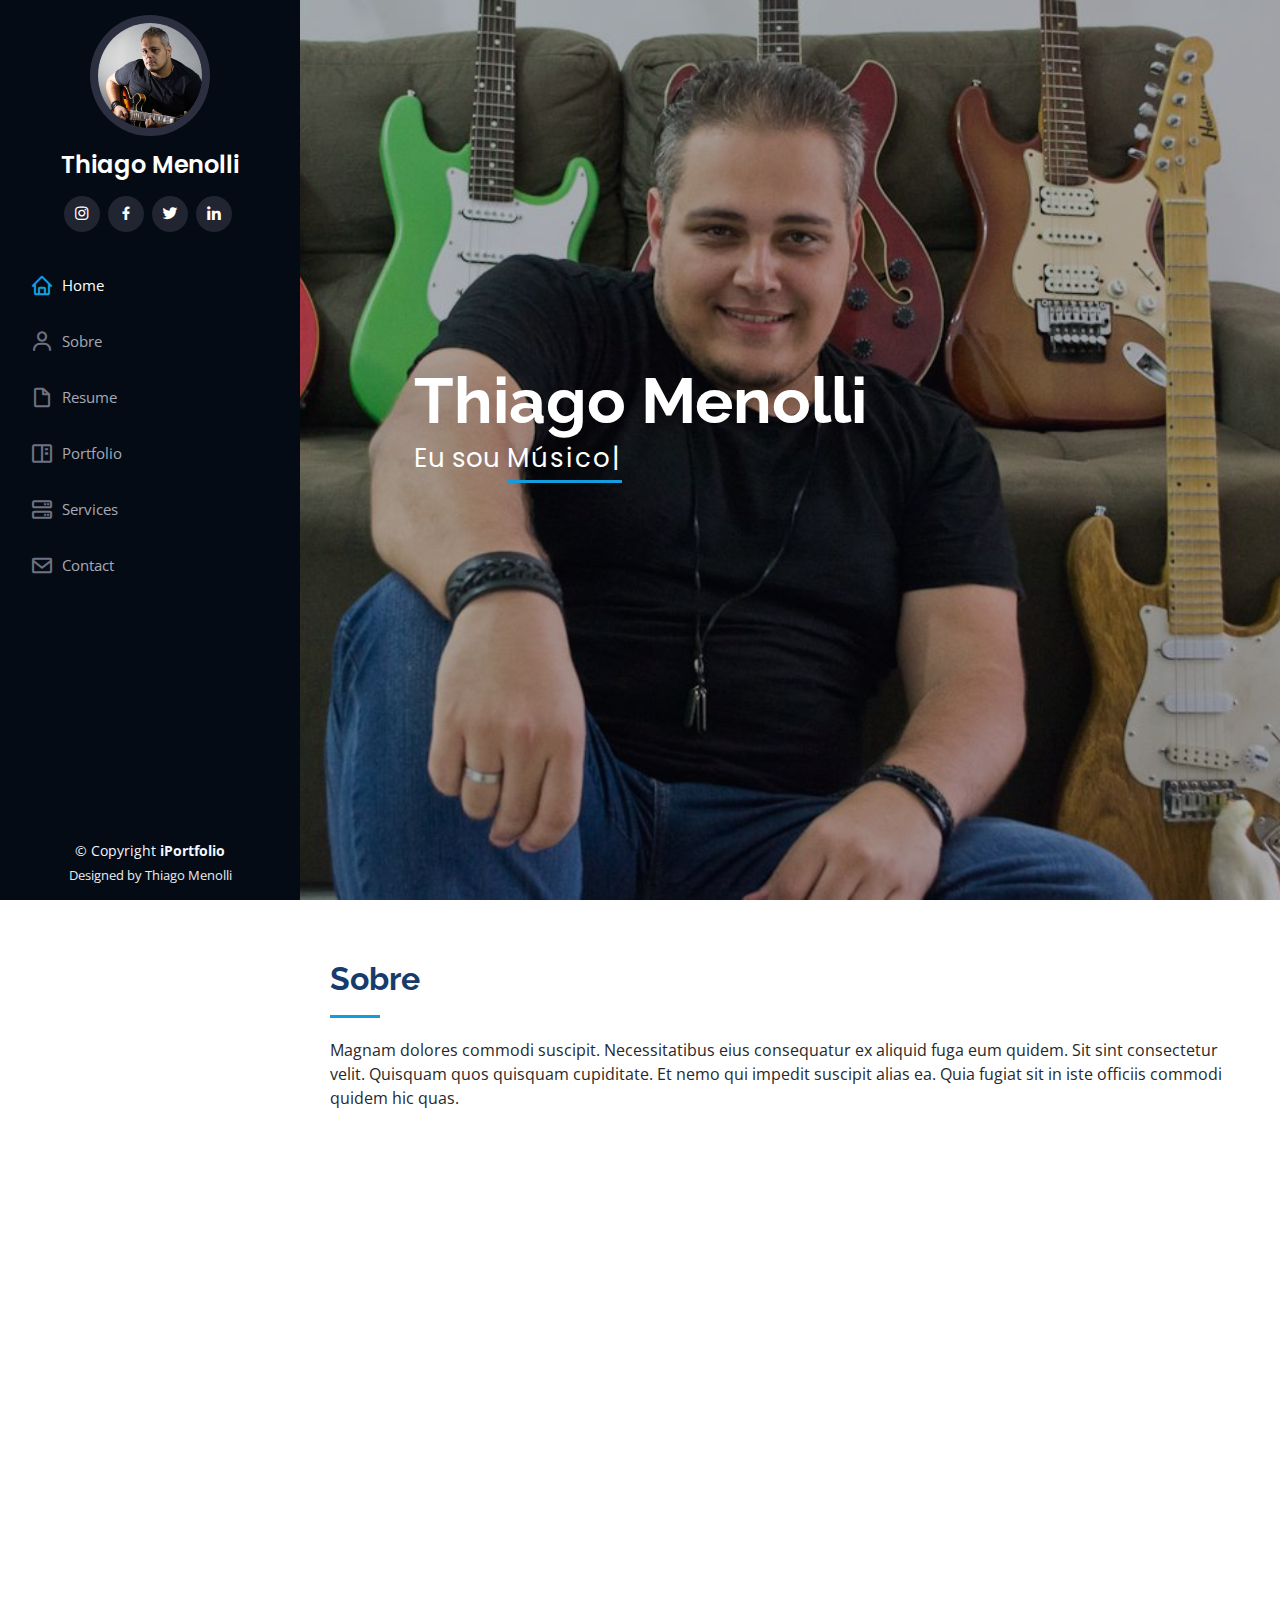
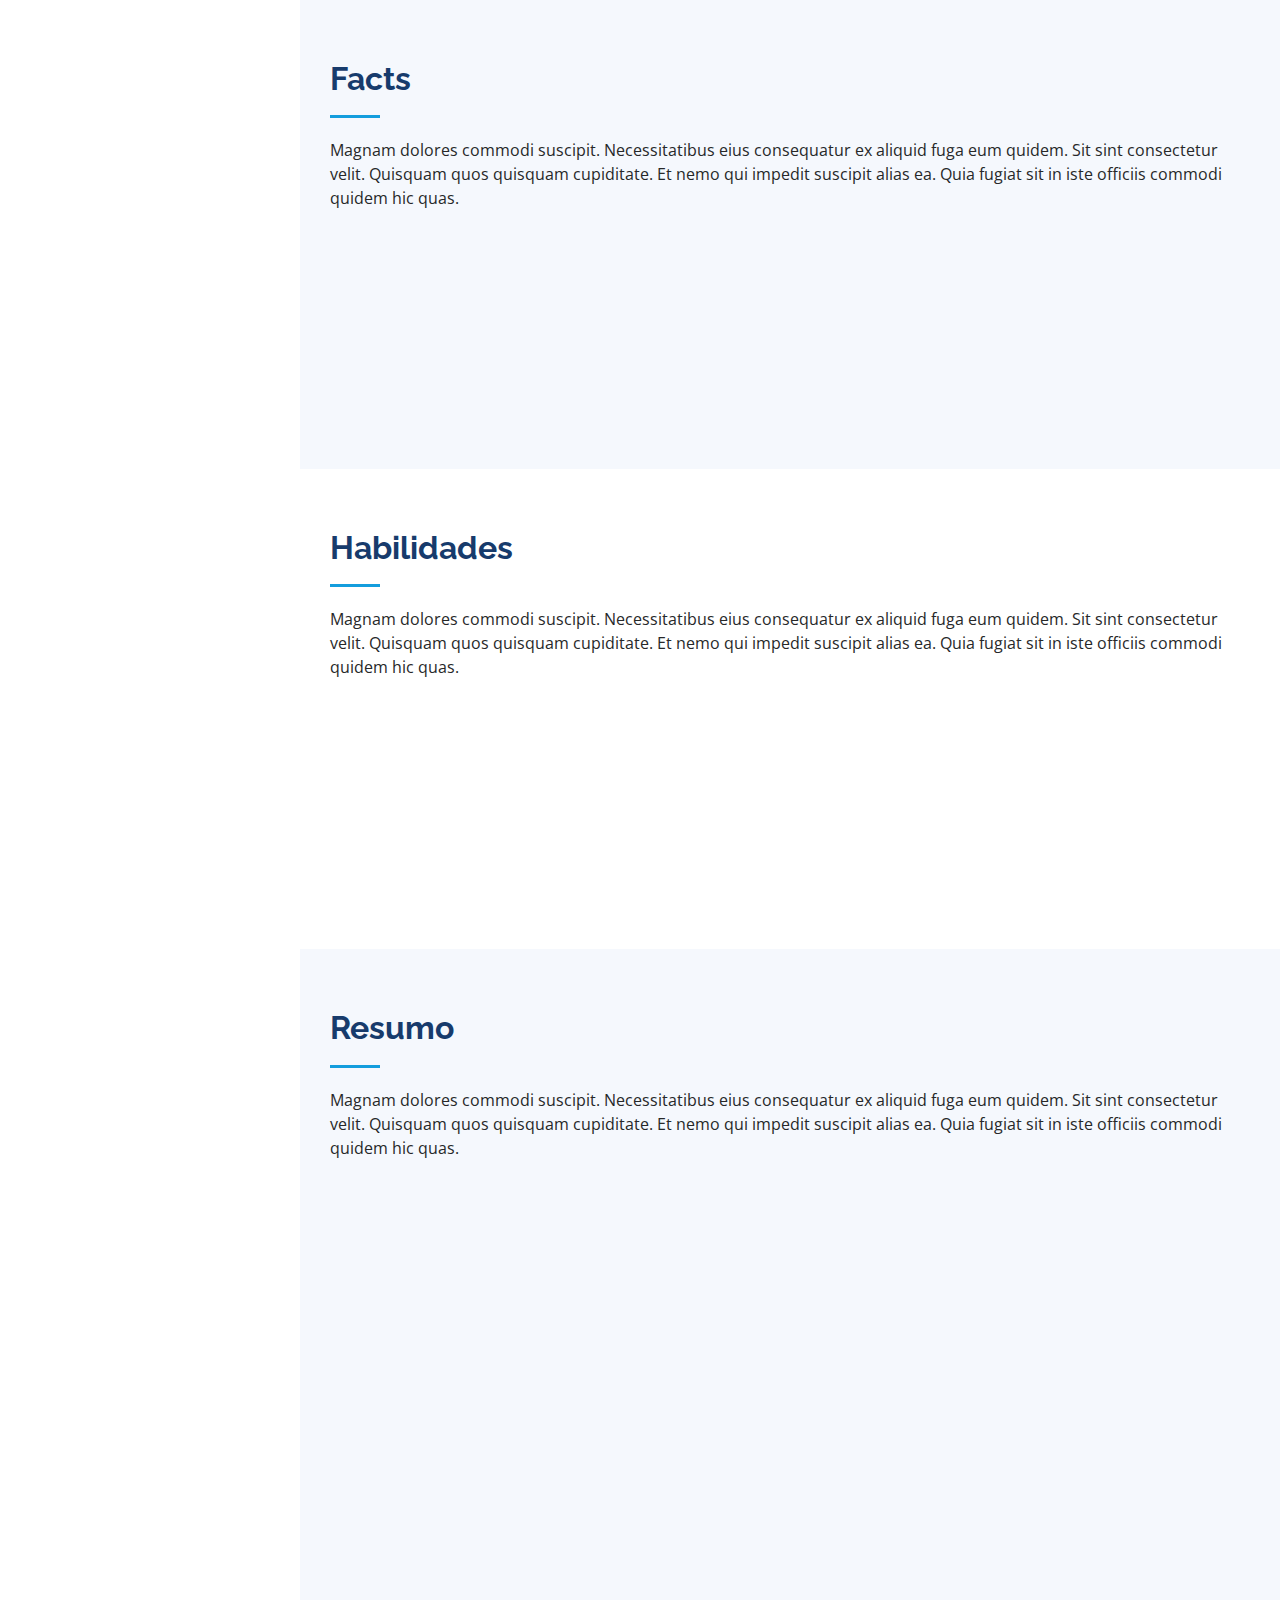
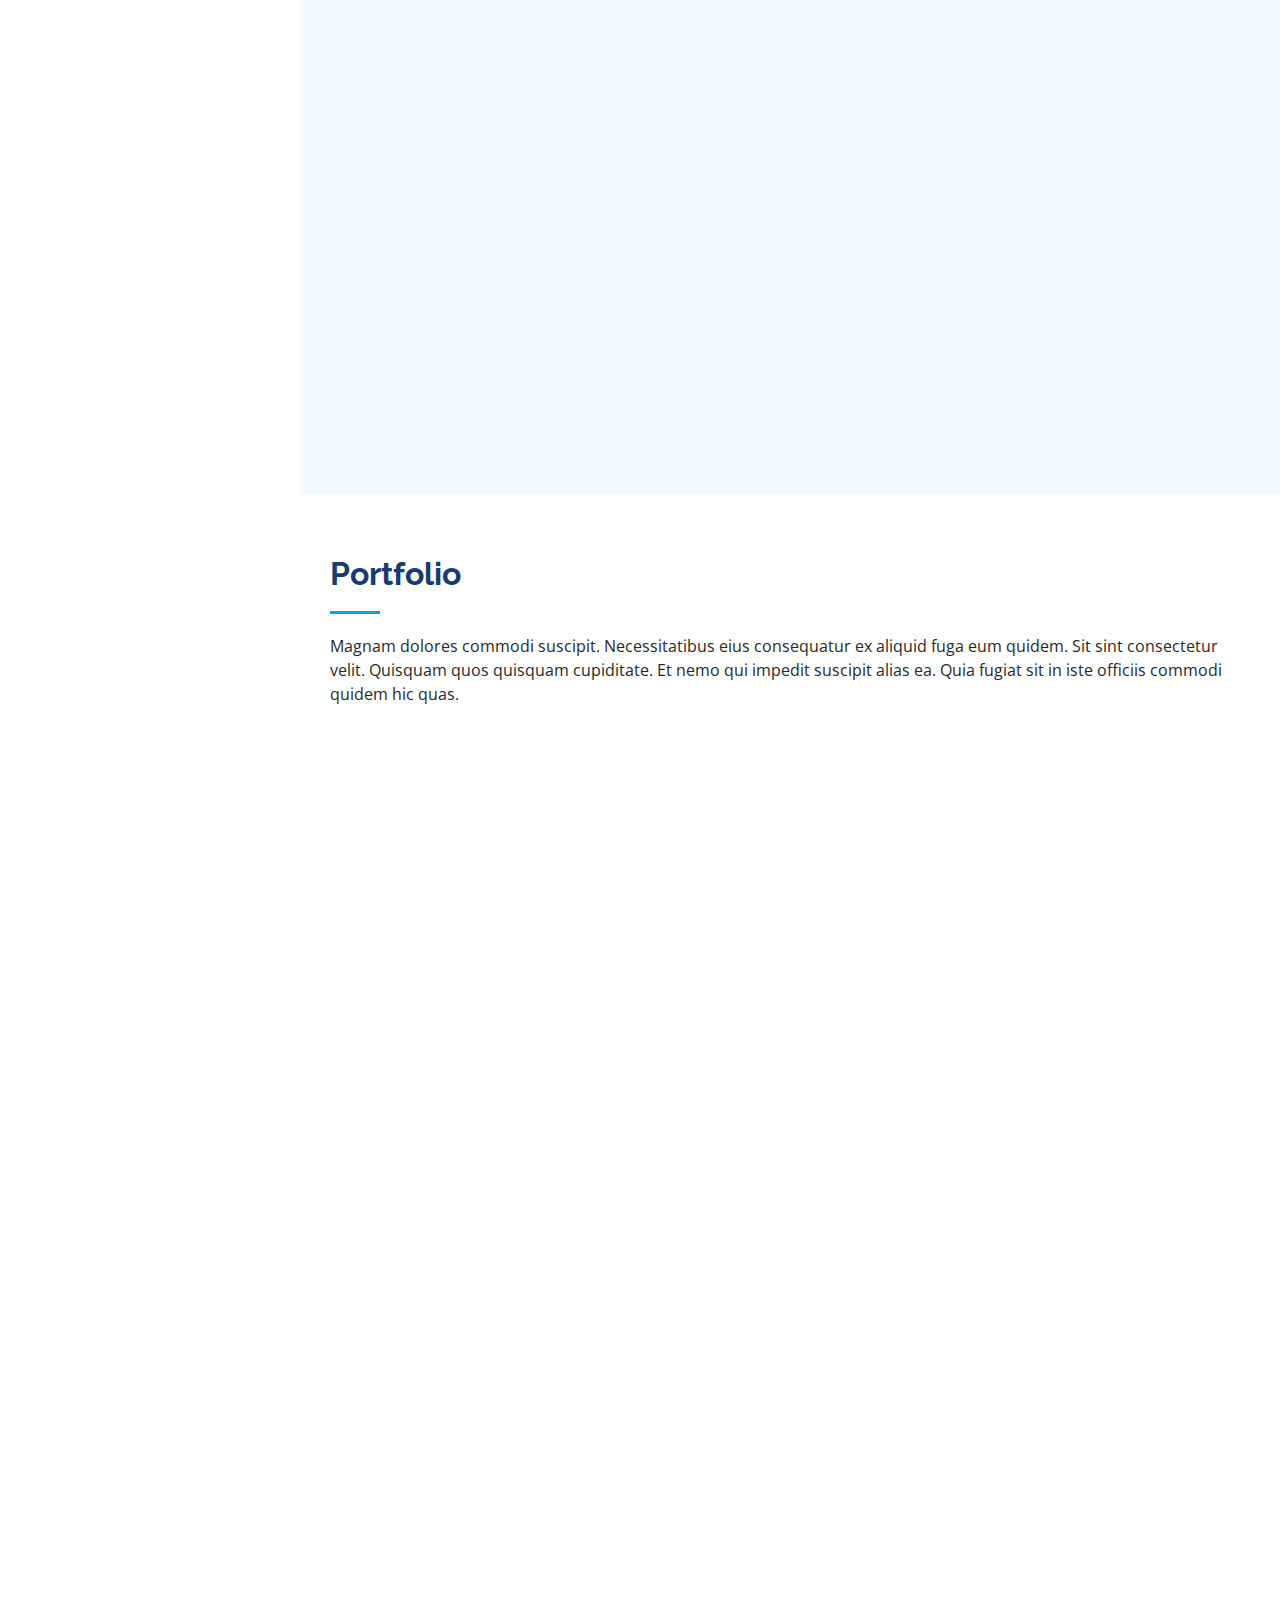
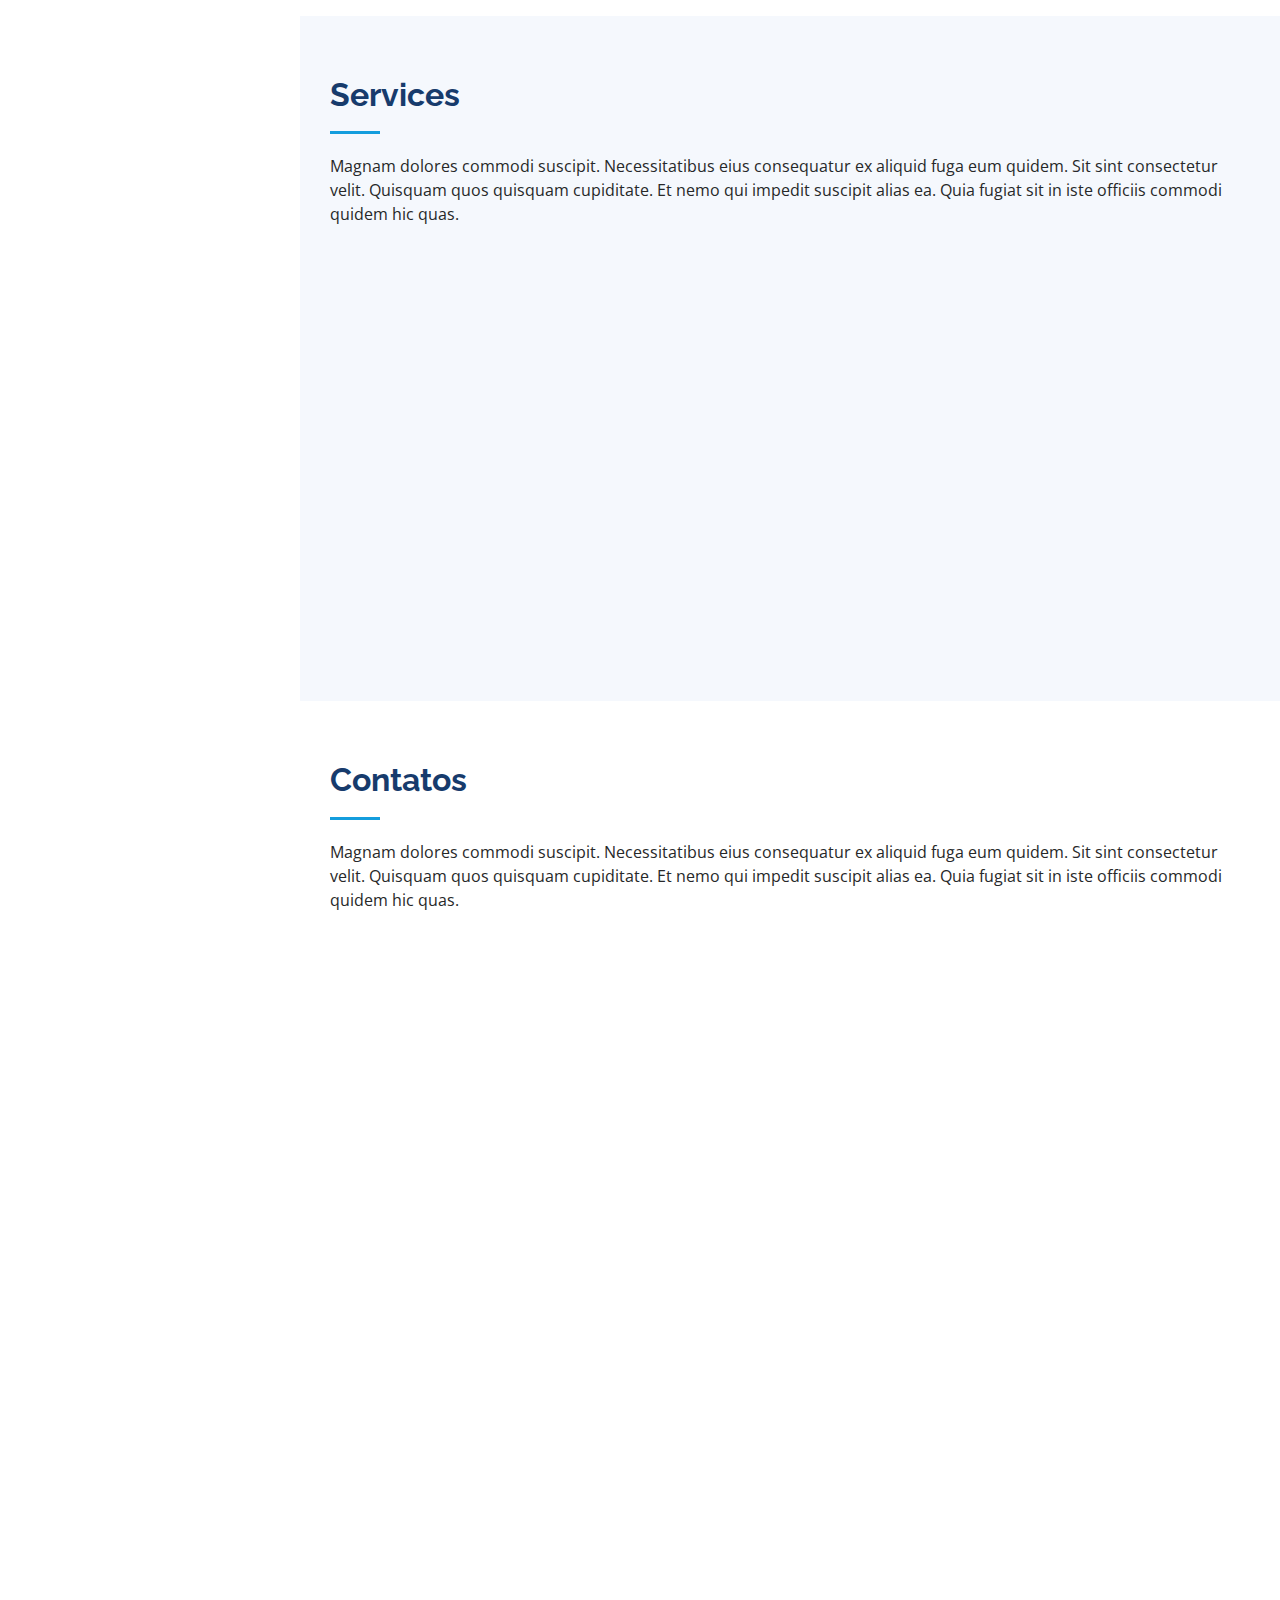
<file: index.html>
<!DOCTYPE html>
<html lang="pt-br">

<head>
  <meta charset="utf-8">
  <meta content="width=device-width, initial-scale=1.0" name="viewport">

  <title>Thiago Menolli</title>
  <meta content="" name="description">
  <meta content="" name="keywords">

  <!-- Favicons -->
  <link href="assets/img/favicon.png" rel="icon">
  <link href="assets/img/apple-touch-icon.png" rel="apple-touch-icon">

  <!-- Google Fonts -->
  <link href="https://fonts.googleapis.com/css?family=Open+Sans:300,300i,400,400i,600,600i,700,700i|Raleway:300,300i,400,400i,500,500i,600,600i,700,700i|Poppins:300,300i,400,400i,500,500i,600,600i,700,700i" rel="stylesheet">

  <!-- Vendor CSS Files -->
  <link href="assets/vendor/aos/aos.css" rel="stylesheet">
  <link href="assets/vendor/bootstrap/css/bootstrap.min.css" rel="stylesheet">
  <link href="assets/vendor/bootstrap-icons/bootstrap-icons.css" rel="stylesheet">
  <link href="assets/vendor/boxicons/css/boxicons.min.css" rel="stylesheet">
  <link href="assets/vendor/glightbox/css/glightbox.min.css" rel="stylesheet">
  <link href="assets/vendor/swiper/swiper-bundle.min.css" rel="stylesheet">

  <!-- Template Main CSS File -->
  <link href="assets/css/style.css" rel="stylesheet">

  <!-- =======================================================
  * Template Name: iPortfolio
  * Updated: Mar 13 2024 with Bootstrap v5.3.3
  * Template URL: https://bootstrapmade.com/iportfolio-bootstrap-portfolio-websites-template/
  * Author: BootstrapMade.com
  * License: https://bootstrapmade.com/license/
  ======================================================== -->
</head>

<body>

  <!-- ======= Mobile nav toggle button ======= -->
  <i class="bi bi-list mobile-nav-toggle d-xl-none"></i>

  <!-- ======= Header ======= -->
  <header id="header">
    <div class="d-flex flex-column">

      <div class="profile">
        <img src="assets/img/minha-perfil.jpeg" alt="" class="img-fluid rounded-circle">
        <h1 class="text-light"><a href="index.html">Thiago Menolli</a></h1>
        <div class="social-links mt-3 text-center">
          <a href="https://www.instagram.com/thiagomenolli/" class="instagram"><i class="bx bxl-instagram"></i></a>
          <a href="https://www.facebook.com/thiagomenolli" class="facebook"><i class="bx bxl-facebook"></i></a>
          <a href="https://twitter.com/ThiagoMenolli" class="twitter"><i class="bx bxl-twitter"></i></a>
          <a href="https://www.linkedin.com/in/thiagomenolli/" class="linkedin"><i class="bx bxl-linkedin"></i></a>
        </div>
      </div>

      <nav id="navbar" class="nav-menu navbar">
        <ul>
          <li><a href="#hero" class="nav-link scrollto active"><i class="bx bx-home"></i> <span>Home</span></a></li>
          <li><a href="#about" class="nav-link scrollto"><i class="bx bx-user"></i> <span>Sobre</span></a></li>
          <li><a href="#resume" class="nav-link scrollto"><i class="bx bx-file-blank"></i> <span>Resume</span></a></li>
          <li><a href="#portfolio" class="nav-link scrollto"><i class="bx bx-book-content"></i> <span>Portfolio</span></a></li>
          <li><a href="#services" class="nav-link scrollto"><i class="bx bx-server"></i> <span>Services</span></a></li>
          <li><a href="#contact" class="nav-link scrollto"><i class="bx bx-envelope"></i> <span>Contact</span></a></li>
        </ul>
      </nav><!-- .nav-menu -->
    </div>
  </header><!-- End Header -->

  <!-- ======= Hero Section ======= -->
  <section id="hero" class="d-flex flex-column justify-content-center align-items-center">
    <div class="hero-container" data-aos="fade-in">
      <h1>Thiago Menolli</h1>
      <p>Eu sou <span class="typed" data-typed-items="Músico, Desenvolvedor, Produtor, Freelancer"></span></p>
    </div>
  </section><!-- End Hero -->

  <main id="main">

    <!-- ======= About Section ======= -->
    <section id="about" class="about">
      <div class="container">

        <div class="section-title">
          <h2>Sobre</h2>
          <p>Magnam dolores commodi suscipit. Necessitatibus eius consequatur ex aliquid fuga eum quidem. Sit sint consectetur velit. Quisquam quos quisquam cupiditate. Et nemo qui impedit suscipit alias ea. Quia fugiat sit in iste officiis commodi quidem hic quas.</p>
        </div>

        <div class="row">
          <div class="col-lg-4" data-aos="fade-right">
            <img src="assets/img/minha-perfil.jpeg" class="img-fluid" alt="">
          </div>
          <div class="col-lg-8 pt-4 pt-lg-0 content" data-aos="fade-left">
            <h3>Músico &amp; Desenvolvedor.</h3>
            <p class="fst-italic">
              Lorem ipsum dolor sit amet, consectetur adipiscing elit, sed do eiusmod tempor incididunt ut labore et dolore
              magna aliqua.
            </p>
            <div class="row">
              <div class="col-lg-6">
                <ul>
                  <li><i class="bi bi-chevron-right"></i> <strong>Nascimento:</strong> <span>2 Mar 1987</span></li>
                  <li><i class="bi bi-chevron-right"></i> <strong>Website:</strong> <span>www.example.com</span></li>
                  <li><i class="bi bi-chevron-right"></i> <strong>Telemóvel:</strong> <span>+351 910 667 514</span></li>
                  <li><i class="bi bi-chevron-right"></i> <strong>Cidade:</strong> <span>Setúbal, PT</span></li>
                </ul>
              </div>
              <div class="col-lg-6">
                <ul>
                  <li><i class="bi bi-chevron-right"></i> <strong>Idade:</strong> <span>37</span></li>
                  <li><i class="bi bi-chevron-right"></i> <strong>Formação:</strong> <span>Master</span></li>
                  <li><i class="bi bi-chevron-right"></i> <strong>PhEmailone:</strong> <span>email@example.com</span></li>
                  <li><i class="bi bi-chevron-right"></i> <strong>Freelance:</strong> <span>Available</span></li>
                </ul>
              </div>
            </div>
            <p>
              Officiis eligendi itaque labore et dolorum mollitia officiis optio vero. Quisquam sunt adipisci omnis et ut. Nulla accusantium dolor incidunt officia tempore. Et eius omnis.
              Cupiditate ut dicta maxime officiis quidem quia. Sed et consectetur qui quia repellendus itaque neque. Aliquid amet quidem ut quaerat cupiditate. Ab et eum qui repellendus omnis culpa magni laudantium dolores.
            </p>
          </div>
        </div>

      </div>
    </section><!-- End About Section -->

    <!-- ======= Facts Section ======= -->
    <section id="facts" class="facts section-bg">
      <div class="container">

        <div class="section-title">
          <h2>Facts</h2>
          <p>Magnam dolores commodi suscipit. Necessitatibus eius consequatur ex aliquid fuga eum quidem. Sit sint consectetur velit. Quisquam quos quisquam cupiditate. Et nemo qui impedit suscipit alias ea. Quia fugiat sit in iste officiis commodi quidem hic quas.</p>
        </div>

        <div class="row no-gutters">

          <div class="col-lg-3 col-md-6 d-md-flex align-items-md-stretch" data-aos="fade-up">
            <div class="count-box">
              <i class="bi bi-emoji-smile"></i>
              <span data-purecounter-start="0" data-purecounter-end="232" data-purecounter-duration="1" class="purecounter"></span>
              <p><strong>Happy Clients</strong> consequuntur quae</p>
            </div>
          </div>

          <div class="col-lg-3 col-md-6 d-md-flex align-items-md-stretch" data-aos="fade-up" data-aos-delay="100">
            <div class="count-box">
              <i class="bi bi-journal-richtext"></i>
              <span data-purecounter-start="0" data-purecounter-end="521" data-purecounter-duration="1" class="purecounter"></span>
              <p><strong>Projects</strong> adipisci atque cum quia aut</p>
            </div>
          </div>

          <div class="col-lg-3 col-md-6 d-md-flex align-items-md-stretch" data-aos="fade-up" data-aos-delay="200">
            <div class="count-box">
              <i class="bi bi-headset"></i>
              <span data-purecounter-start="0" data-purecounter-end="1453" data-purecounter-duration="1" class="purecounter"></span>
              <p><strong>Hours Of Support</strong> aut commodi quaerat</p>
            </div>
          </div>

          <div class="col-lg-3 col-md-6 d-md-flex align-items-md-stretch" data-aos="fade-up" data-aos-delay="300">
            <div class="count-box">
              <i class="bi bi-people"></i>
              <span data-purecounter-start="0" data-purecounter-end="32" data-purecounter-duration="1" class="purecounter"></span>
              <p><strong>Hard Workers</strong> rerum asperiores dolor</p>
            </div>
          </div>

        </div>

      </div>
    </section><!-- End Facts Section -->

    <!-- ======= Skills Section ======= -->
    <section id="skills" class="skills">
      <div class="container">

        <div class="section-title">
          <h2>Habilidades</h2>
          <p>Magnam dolores commodi suscipit. Necessitatibus eius consequatur ex aliquid fuga eum quidem. Sit sint consectetur velit. Quisquam quos quisquam cupiditate. Et nemo qui impedit suscipit alias ea. Quia fugiat sit in iste officiis commodi quidem hic quas.</p>
        </div>

        <div class="row skills-content">

          <div class="col-lg-6" data-aos="fade-up">

            <div class="progress">
              <span class="skill">HTML <i class="val">100%</i></span>
              <div class="progress-bar-wrap">
                <div class="progress-bar" role="progressbar" aria-valuenow="100" aria-valuemin="0" aria-valuemax="100"></div>
              </div>
            </div>

            <div class="progress">
              <span class="skill">CSS <i class="val">90%</i></span>
              <div class="progress-bar-wrap">
                <div class="progress-bar" role="progressbar" aria-valuenow="90" aria-valuemin="0" aria-valuemax="100"></div>
              </div>
            </div>

            <div class="progress">
              <span class="skill">JavaScript <i class="val">75%</i></span>
              <div class="progress-bar-wrap">
                <div class="progress-bar" role="progressbar" aria-valuenow="75" aria-valuemin="0" aria-valuemax="100"></div>
              </div>
            </div>

          </div>

          <div class="col-lg-6" data-aos="fade-up" data-aos-delay="100">

            <div class="progress">
              <span class="skill">PHP <i class="val">80%</i></span>
              <div class="progress-bar-wrap">
                <div class="progress-bar" role="progressbar" aria-valuenow="80" aria-valuemin="0" aria-valuemax="100"></div>
              </div>
            </div>

            <div class="progress">
              <span class="skill">WordPress/CMS <i class="val">90%</i></span>
              <div class="progress-bar-wrap">
                <div class="progress-bar" role="progressbar" aria-valuenow="90" aria-valuemin="0" aria-valuemax="100"></div>
              </div>
            </div>

            <div class="progress">
              <span class="skill">Photoshop <i class="val">55%</i></span>
              <div class="progress-bar-wrap">
                <div class="progress-bar" role="progressbar" aria-valuenow="55" aria-valuemin="0" aria-valuemax="100"></div>
              </div>
            </div>

          </div>

        </div>

      </div>
    </section><!-- End Skills Section -->

    <!-- ======= Resume Section ======= -->
    <section id="resume" class="resume section-bg">
      <div class="container">

        <div class="section-title">
          <h2>Resumo</h2>
          <p>Magnam dolores commodi suscipit. Necessitatibus eius consequatur ex aliquid fuga eum quidem. Sit sint consectetur velit. Quisquam quos quisquam cupiditate. Et nemo qui impedit suscipit alias ea. Quia fugiat sit in iste officiis commodi quidem hic quas.</p>
        </div>

        <div class="row">
          <div class="col-lg-6" data-aos="fade-up">
            <h3 class="resume-title">Sumary</h3>
            <div class="resume-item pb-0">
              <h4>Thiago Menolli</h4>
              <p><em>Innovative and deadline-driven Graphic Designer with 3+ years of experience designing and developing user-centered digital/print marketing material from initial concept to final, polished deliverable.</em></p>
              <ul>
                <li>Portland par 127,Orlando, FL</li>
                <li>(123) 456-7891</li>
                <li>alice.barkley@example.com</li>
              </ul>
            </div>

            <h3 class="resume-title">Education</h3>
            <div class="resume-item">
              <h4>Master of Fine Arts &amp; Graphic Design</h4>
              <h5>2015 - 2016</h5>
              <p><em>Rochester Institute of Technology, Rochester, NY</em></p>
              <p>Qui deserunt veniam. Et sed aliquam labore tempore sed quisquam iusto autem sit. Ea vero voluptatum qui ut dignissimos deleniti nerada porti sand markend</p>
            </div>
            <div class="resume-item">
              <h4>Bachelor of Fine Arts &amp; Graphic Design</h4>
              <h5>2010 - 2014</h5>
              <p><em>Rochester Institute of Technology, Rochester, NY</em></p>
              <p>Quia nobis sequi est occaecati aut. Repudiandae et iusto quae reiciendis et quis Eius vel ratione eius unde vitae rerum voluptates asperiores voluptatem Earum molestiae consequatur neque etlon sader mart dila</p>
            </div>
          </div>
          <div class="col-lg-6" data-aos="fade-up" data-aos-delay="100">
            <h3 class="resume-title">Professional Experience</h3>
            <div class="resume-item">
              <h4>Senior graphic design specialist</h4>
              <h5>2019 - Present</h5>
              <p><em>Experion, New York, NY </em></p>
              <ul>
                <li>Lead in the design, development, and implementation of the graphic, layout, and production communication materials</li>
                <li>Delegate tasks to the 7 members of the design team and provide counsel on all aspects of the project. </li>
                <li>Supervise the assessment of all graphic materials in order to ensure quality and accuracy of the design</li>
                <li>Oversee the efficient use of production project budgets ranging from $2,000 - $25,000</li>
              </ul>
            </div>
            <div class="resume-item">
              <h4>Graphic design specialist</h4>
              <h5>2017 - 2018</h5>
              <p><em>Stepping Stone Advertising, New York, NY</em></p>
              <ul>
                <li>Developed numerous marketing programs (logos, brochures,infographics, presentations, and advertisements).</li>
                <li>Managed up to 5 projects or tasks at a given time while under pressure</li>
                <li>Recommended and consulted with clients on the most appropriate graphic design</li>
                <li>Created 4+ design presentations and proposals a month for clients and account managers</li>
              </ul>
            </div>
          </div>
        </div>

      </div>
    </section><!-- End Resume Section -->

    <!-- ======= Portfolio Section ======= -->
    <section id="portfolio" class="portfolio">
      <div class="container">

        <div class="section-title">
          <h2>Portfolio</h2>
          <p>Magnam dolores commodi suscipit. Necessitatibus eius consequatur ex aliquid fuga eum quidem. Sit sint consectetur velit. Quisquam quos quisquam cupiditate. Et nemo qui impedit suscipit alias ea. Quia fugiat sit in iste officiis commodi quidem hic quas.</p>
        </div>

        <div class="row" data-aos="fade-up">
          <div class="col-lg-12 d-flex justify-content-center">
            <ul id="portfolio-flters">
              <li data-filter="*" class="filter-active">All</li>
              <li data-filter=".filter-app">App</li>
              <li data-filter=".filter-card">Card</li>
              <li data-filter=".filter-web">Web</li>
            </ul>
          </div>
        </div>

        <div class="row portfolio-container" data-aos="fade-up" data-aos-delay="100">

          <div class="col-lg-4 col-md-6 portfolio-item filter-app">
            <div class="portfolio-wrap">
              <img src="assets/img/portfolio/portfolio-1.jpg" class="img-fluid" alt="">
              <div class="portfolio-links">
                <a href="assets/img/portfolio/portfolio-1.jpg" data-gallery="portfolioGallery" class="portfolio-lightbox" title="App 1"><i class="bx bx-plus"></i></a>
                <a href="portfolio-details.html" title="More Details"><i class="bx bx-link"></i></a>
              </div>
            </div>
          </div>

          <div class="col-lg-4 col-md-6 portfolio-item filter-web">
            <div class="portfolio-wrap">
              <img src="assets/img/portfolio/portfolio-2.jpg" class="img-fluid" alt="">
              <div class="portfolio-links">
                <a href="assets/img/portfolio/portfolio-2.jpg" data-gallery="portfolioGallery" class="portfolio-lightbox" title="Web 3"><i class="bx bx-plus"></i></a>
                <a href="portfolio-details.html" title="More Details"><i class="bx bx-link"></i></a>
              </div>
            </div>
          </div>

          <div class="col-lg-4 col-md-6 portfolio-item filter-app">
            <div class="portfolio-wrap">
              <img src="assets/img/portfolio/portfolio-3.jpg" class="img-fluid" alt="">
              <div class="portfolio-links">
                <a href="assets/img/portfolio/portfolio-3.jpg" data-gallery="portfolioGallery" class="portfolio-lightbox" title="App 2"><i class="bx bx-plus"></i></a>
                <a href="portfolio-details.html" title="More Details"><i class="bx bx-link"></i></a>
              </div>
            </div>
          </div>

          <div class="col-lg-4 col-md-6 portfolio-item filter-card">
            <div class="portfolio-wrap">
              <img src="assets/img/portfolio/portfolio-4.jpg" class="img-fluid" alt="">
              <div class="portfolio-links">
                <a href="assets/img/portfolio/portfolio-4.jpg" data-gallery="portfolioGallery" class="portfolio-lightbox" title="Card 2"><i class="bx bx-plus"></i></a>
                <a href="portfolio-details.html" title="More Details"><i class="bx bx-link"></i></a>
              </div>
            </div>
          </div>

          <div class="col-lg-4 col-md-6 portfolio-item filter-web">
            <div class="portfolio-wrap">
              <img src="assets/img/portfolio/portfolio-5.jpg" class="img-fluid" alt="">
              <div class="portfolio-links">
                <a href="assets/img/portfolio/portfolio-5.jpg" data-gallery="portfolioGallery" class="portfolio-lightbox" title="Web 2"><i class="bx bx-plus"></i></a>
                <a href="portfolio-details.html" title="More Details"><i class="bx bx-link"></i></a>
              </div>
            </div>
          </div>

          <div class="col-lg-4 col-md-6 portfolio-item filter-app">
            <div class="portfolio-wrap">
              <img src="assets/img/portfolio/portfolio-6.jpg" class="img-fluid" alt="">
              <div class="portfolio-links">
                <a href="assets/img/portfolio/portfolio-6.jpg" data-gallery="portfolioGallery" class="portfolio-lightbox" title="App 3"><i class="bx bx-plus"></i></a>
                <a href="portfolio-details.html" title="More Details"><i class="bx bx-link"></i></a>
              </div>
            </div>
          </div>

          <div class="col-lg-4 col-md-6 portfolio-item filter-card">
            <div class="portfolio-wrap">
              <img src="assets/img/portfolio/portfolio-7.jpg" class="img-fluid" alt="">
              <div class="portfolio-links">
                <a href="assets/img/portfolio/portfolio-7.jpg" data-gallery="portfolioGallery" class="portfolio-lightbox" title="Card 1"><i class="bx bx-plus"></i></a>
                <a href="portfolio-details.html" title="More Details"><i class="bx bx-link"></i></a>
              </div>
            </div>
          </div>

          <div class="col-lg-4 col-md-6 portfolio-item filter-card">
            <div class="portfolio-wrap">
              <img src="assets/img/portfolio/portfolio-8.jpg" class="img-fluid" alt="">
              <div class="portfolio-links">
                <a href="assets/img/portfolio/portfolio-8.jpg" data-gallery="portfolioGallery" class="portfolio-lightbox" title="Card 3"><i class="bx bx-plus"></i></a>
                <a href="portfolio-details.html" title="More Details"><i class="bx bx-link"></i></a>
              </div>
            </div>
          </div>

          <div class="col-lg-4 col-md-6 portfolio-item filter-web">
            <div class="portfolio-wrap">
              <img src="assets/img/portfolio/portfolio-9.jpg" class="img-fluid" alt="">
              <div class="portfolio-links">
                <a href="assets/img/portfolio/portfolio-9.jpg" data-gallery="portfolioGallery" class="portfolio-lightbox" title="Web 3"><i class="bx bx-plus"></i></a>
                <a href="portfolio-details.html" title="More Details"><i class="bx bx-link"></i></a>
              </div>
            </div>
          </div>

        </div>

      </div>
    </section><!-- End Portfolio Section -->

    <!-- ======= Services Section ======= -->
    <section id="services" class="services section-bg">
      <div class="container">

        <div class="section-title">
          <h2>Services</h2>
          <p>Magnam dolores commodi suscipit. Necessitatibus eius consequatur ex aliquid fuga eum quidem. Sit sint consectetur velit. Quisquam quos quisquam cupiditate. Et nemo qui impedit suscipit alias ea. Quia fugiat sit in iste officiis commodi quidem hic quas.</p>
        </div>

        <div class="row">
          <div class="col-lg-4 col-md-6 icon-box" data-aos="fade-up">
            <div class="icon"><i class="bi bi-briefcase"></i></div>
            <h4 class="title"><a href="">Lorem Ipsum</a></h4>
            <p class="description">Voluptatum deleniti atque corrupti quos dolores et quas molestias excepturi sint occaecati cupiditate non provident</p>
          </div>
          <div class="col-lg-4 col-md-6 icon-box" data-aos="fade-up" data-aos-delay="100">
            <div class="icon"><i class="bi bi-card-checklist"></i></div>
            <h4 class="title"><a href="">Dolor Sitema</a></h4>
            <p class="description">Minim veniam, quis nostrud exercitation ullamco laboris nisi ut aliquip ex ea commodo consequat tarad limino ata</p>
          </div>
          <div class="col-lg-4 col-md-6 icon-box" data-aos="fade-up" data-aos-delay="200">
            <div class="icon"><i class="bi bi-bar-chart"></i></div>
            <h4 class="title"><a href="">Sed ut perspiciatis</a></h4>
            <p class="description">Duis aute irure dolor in reprehenderit in voluptate velit esse cillum dolore eu fugiat nulla pariatur</p>
          </div>
          <div class="col-lg-4 col-md-6 icon-box" data-aos="fade-up" data-aos-delay="300">
            <div class="icon"><i class="bi bi-binoculars"></i></div>
            <h4 class="title"><a href="">Magni Dolores</a></h4>
            <p class="description">Excepteur sint occaecat cupidatat non proident, sunt in culpa qui officia deserunt mollit anim id est laborum</p>
          </div>
          <div class="col-lg-4 col-md-6 icon-box" data-aos="fade-up" data-aos-delay="400">
            <div class="icon"><i class="bi bi-brightness-high"></i></div>
            <h4 class="title"><a href="">Nemo Enim</a></h4>
            <p class="description">At vero eos et accusamus et iusto odio dignissimos ducimus qui blanditiis praesentium voluptatum deleniti atque</p>
          </div>
          <div class="col-lg-4 col-md-6 icon-box" data-aos="fade-up" data-aos-delay="500">
            <div class="icon"><i class="bi bi-calendar4-week"></i></div>
            <h4 class="title"><a href="">Eiusmod Tempor</a></h4>
            <p class="description">Et harum quidem rerum facilis est et expedita distinctio. Nam libero tempore, cum soluta nobis est eligendi</p>
          </div>
        </div>

      </div>
    </section><!-- End Services Section -->

    <!-- ======= Contact Section ======= -->
    <section id="contact" class="contact">
      <div class="container">

        <div class="section-title">
          <h2>Contatos</h2>
          <p>Magnam dolores commodi suscipit. Necessitatibus eius consequatur ex aliquid fuga eum quidem. Sit sint consectetur velit. Quisquam quos quisquam cupiditate. Et nemo qui impedit suscipit alias ea. Quia fugiat sit in iste officiis commodi quidem hic quas.</p>
        </div>

        <div class="row" data-aos="fade-in">

          <div class="col-lg-12 d-flex align-items-stretch">
            <div class="info">
              <div class="address">
                <i class="bi bi-geo-alt"></i>
                <h4>Location:</h4>
                <p>A108 Adam Street, New York, NY 535022</p>
              </div>

              <div class="email">
                <i class="bi bi-envelope"></i>
                <h4>Email:</h4>
                <p>thiagomenolli@thiagomenolli.com</p>
              </div>

              <div class="phone">
                <i class="bi bi-phone"></i>
                <h4>Whatsapp:</h4>
                <p>+351 910 667 514</p>
              </div>

              <iframe src="https://www.google.com/maps/embed?pb=!1m18!1m12!1m3!1d49853.939665982856!2d-9.11020011486354!3d38.65184112470068!2m3!1f0!2f0!3f0!3m2!1i1024!2i768!4f13.1!3m3!1m2!1s0xd19364130a15035%3A0xf646c05c5d94b5f7!2sBarreiro!5e0!3m2!1spt-PT!2spt!4v1710594895807!5m2!1spt-PT!2spt" frameborder="0" style="border:0; width: 100%; height: 290px;" allowfullscreen></iframe>
            </div>

          </div>

        </div>

      </div>
    </section><!-- End Contact Section -->

  </main><!-- End #main -->

  <!-- ======= Footer ======= -->
  <footer id="footer">
    <div class="container">
      <div class="copyright">
        &copy; Copyright <strong><span>iPortfolio</span></strong>
      </div>
      <div class="credits">
        <!-- All the links in the footer should remain intact. -->
        <!-- You can delete the links only if you purchased the pro version. -->
        <!-- Licensing information: https://bootstrapmade.com/license/ -->
        <!-- Purchase the pro version with working PHP/AJAX contact form: https://bootstrapmade.com/iportfolio-bootstrap-portfolio-websites-template/ -->
        Designed by Thiago Menolli</a>
      </div>
    </div>
  </footer><!-- End  Footer -->

  <a href="#" class="back-to-top d-flex align-items-center justify-content-center"><i class="bi bi-arrow-up-short"></i></a>

  <!-- Vendor JS Files -->
  <script src="assets/vendor/purecounter/purecounter_vanilla.js"></script>
  <script src="assets/vendor/aos/aos.js"></script>
  <script src="assets/vendor/bootstrap/js/bootstrap.bundle.min.js"></script>
  <script src="assets/vendor/glightbox/js/glightbox.min.js"></script>
  <script src="assets/vendor/isotope-layout/isotope.pkgd.min.js"></script>
  <script src="assets/vendor/swiper/swiper-bundle.min.js"></script>
  <script src="assets/vendor/typed.js/typed.umd.js"></script>
  <script src="assets/vendor/waypoints/noframework.waypoints.js"></script>
  <script src="assets/vendor/php-email-form/validate.js"></script>

  <!-- Template Main JS File -->
  <script src="assets/js/main.js"></script>

</body>

</html>
</file>
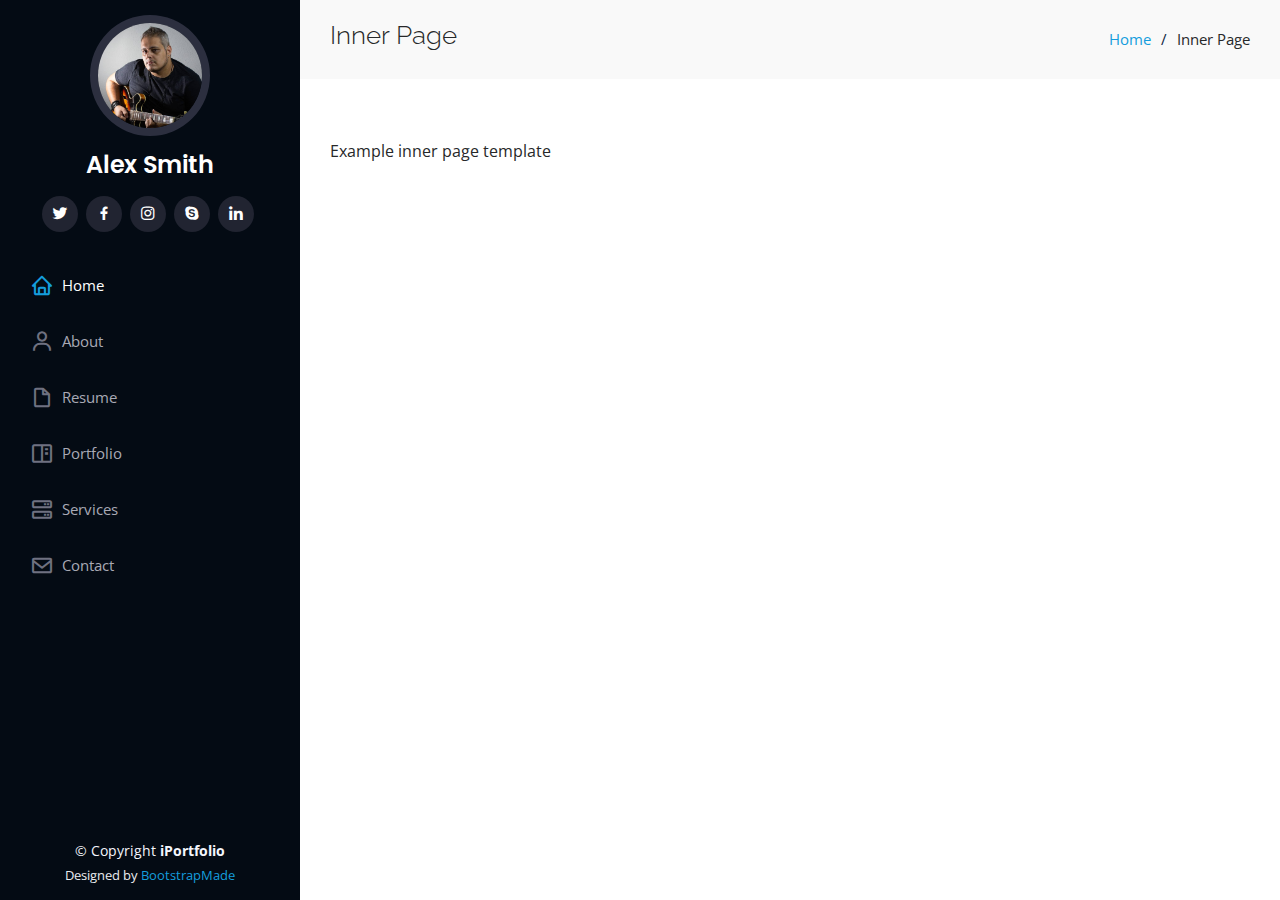
<file: inner-page.html>
<!DOCTYPE html>
<html lang="en">

<head>
  <meta charset="utf-8">
  <meta content="width=device-width, initial-scale=1.0" name="viewport">

  <title>Inner Page - iPortfolio Bootstrap Template</title>
  <meta content="" name="description">
  <meta content="" name="keywords">

  <!-- Favicons -->
  <link href="assets/img/favicon.png" rel="icon">
  <link href="assets/img/apple-touch-icon.png" rel="apple-touch-icon">

  <!-- Google Fonts -->
  <link href="https://fonts.googleapis.com/css?family=Open+Sans:300,300i,400,400i,600,600i,700,700i|Raleway:300,300i,400,400i,500,500i,600,600i,700,700i|Poppins:300,300i,400,400i,500,500i,600,600i,700,700i" rel="stylesheet">

  <!-- Vendor CSS Files -->
  <link href="assets/vendor/aos/aos.css" rel="stylesheet">
  <link href="assets/vendor/bootstrap/css/bootstrap.min.css" rel="stylesheet">
  <link href="assets/vendor/bootstrap-icons/bootstrap-icons.css" rel="stylesheet">
  <link href="assets/vendor/boxicons/css/boxicons.min.css" rel="stylesheet">
  <link href="assets/vendor/glightbox/css/glightbox.min.css" rel="stylesheet">
  <link href="assets/vendor/swiper/swiper-bundle.min.css" rel="stylesheet">

  <!-- Template Main CSS File -->
  <link href="assets/css/style.css" rel="stylesheet">

  <!-- =======================================================
  * Template Name: iPortfolio
  * Updated: Mar 13 2024 with Bootstrap v5.3.3
  * Template URL: https://bootstrapmade.com/iportfolio-bootstrap-portfolio-websites-template/
  * Author: BootstrapMade.com
  * License: https://bootstrapmade.com/license/
  ======================================================== -->
</head>

<body>

  <!-- ======= Mobile nav toggle button ======= -->
  <i class="bi bi-list mobile-nav-toggle d-xl-none"></i>

  <!-- ======= Header ======= -->
  <header id="header">
    <div class="d-flex flex-column">

      <div class="profile">
        <img src="assets/img/minha-perfil.jpeg" alt="" class="img-fluid rounded-circle">
        <h1 class="text-light"><a href="index.html">Alex Smith</a></h1>
        <div class="social-links mt-3 text-center">
          <a href="#" class="twitter"><i class="bx bxl-twitter"></i></a>
          <a href="#" class="facebook"><i class="bx bxl-facebook"></i></a>
          <a href="#" class="instagram"><i class="bx bxl-instagram"></i></a>
          <a href="#" class="google-plus"><i class="bx bxl-skype"></i></a>
          <a href="#" class="linkedin"><i class="bx bxl-linkedin"></i></a>
        </div>
      </div>

      <nav id="navbar" class="nav-menu navbar">
        <ul>
          <li><a href="#hero" class="nav-link scrollto active"><i class="bx bx-home"></i> <span>Home</span></a></li>
          <li><a href="#about" class="nav-link scrollto"><i class="bx bx-user"></i> <span>About</span></a></li>
          <li><a href="#resume" class="nav-link scrollto"><i class="bx bx-file-blank"></i> <span>Resume</span></a></li>
          <li><a href="#portfolio" class="nav-link scrollto"><i class="bx bx-book-content"></i> <span>Portfolio</span></a></li>
          <li><a href="#services" class="nav-link scrollto"><i class="bx bx-server"></i> <span>Services</span></a></li>
          <li><a href="#contact" class="nav-link scrollto"><i class="bx bx-envelope"></i> <span>Contact</span></a></li>
        </ul>
      </nav><!-- .nav-menu -->
    </div>
  </header><!-- End Header -->

  <main id="main">

    <!-- ======= Breadcrumbs ======= -->
    <section class="breadcrumbs">
      <div class="container">

        <div class="d-flex justify-content-between align-items-center">
          <h2>Inner Page</h2>
          <ol>
            <li><a href="index.html">Home</a></li>
            <li>Inner Page</li>
          </ol>
        </div>

      </div>
    </section><!-- End Breadcrumbs -->

    <section class="inner-page">
      <div class="container">
        <p>
          Example inner page template
        </p>
      </div>
    </section>

  </main><!-- End #main -->

  <!-- ======= Footer ======= -->
  <footer id="footer">
    <div class="container">
      <div class="copyright">
        &copy; Copyright <strong><span>iPortfolio</span></strong>
      </div>
      <div class="credits">
        <!-- All the links in the footer should remain intact. -->
        <!-- You can delete the links only if you purchased the pro version. -->
        <!-- Licensing information: https://bootstrapmade.com/license/ -->
        <!-- Purchase the pro version with working PHP/AJAX contact form: https://bootstrapmade.com/iportfolio-bootstrap-portfolio-websites-template/ -->
        Designed by <a href="https://bootstrapmade.com/">BootstrapMade</a>
      </div>
    </div>
  </footer><!-- End  Footer -->

  <a href="#" class="back-to-top d-flex align-items-center justify-content-center"><i class="bi bi-arrow-up-short"></i></a>

  <!-- Vendor JS Files -->
  <script src="assets/vendor/purecounter/purecounter_vanilla.js"></script>
  <script src="assets/vendor/aos/aos.js"></script>
  <script src="assets/vendor/bootstrap/js/bootstrap.bundle.min.js"></script>
  <script src="assets/vendor/glightbox/js/glightbox.min.js"></script>
  <script src="assets/vendor/isotope-layout/isotope.pkgd.min.js"></script>
  <script src="assets/vendor/swiper/swiper-bundle.min.js"></script>
  <script src="assets/vendor/typed.js/typed.umd.js"></script>
  <script src="assets/vendor/waypoints/noframework.waypoints.js"></script>
  <script src="assets/vendor/php-email-form/validate.js"></script>

  <!-- Template Main JS File -->
  <script src="assets/js/main.js"></script>

</body>

</html>
</file>
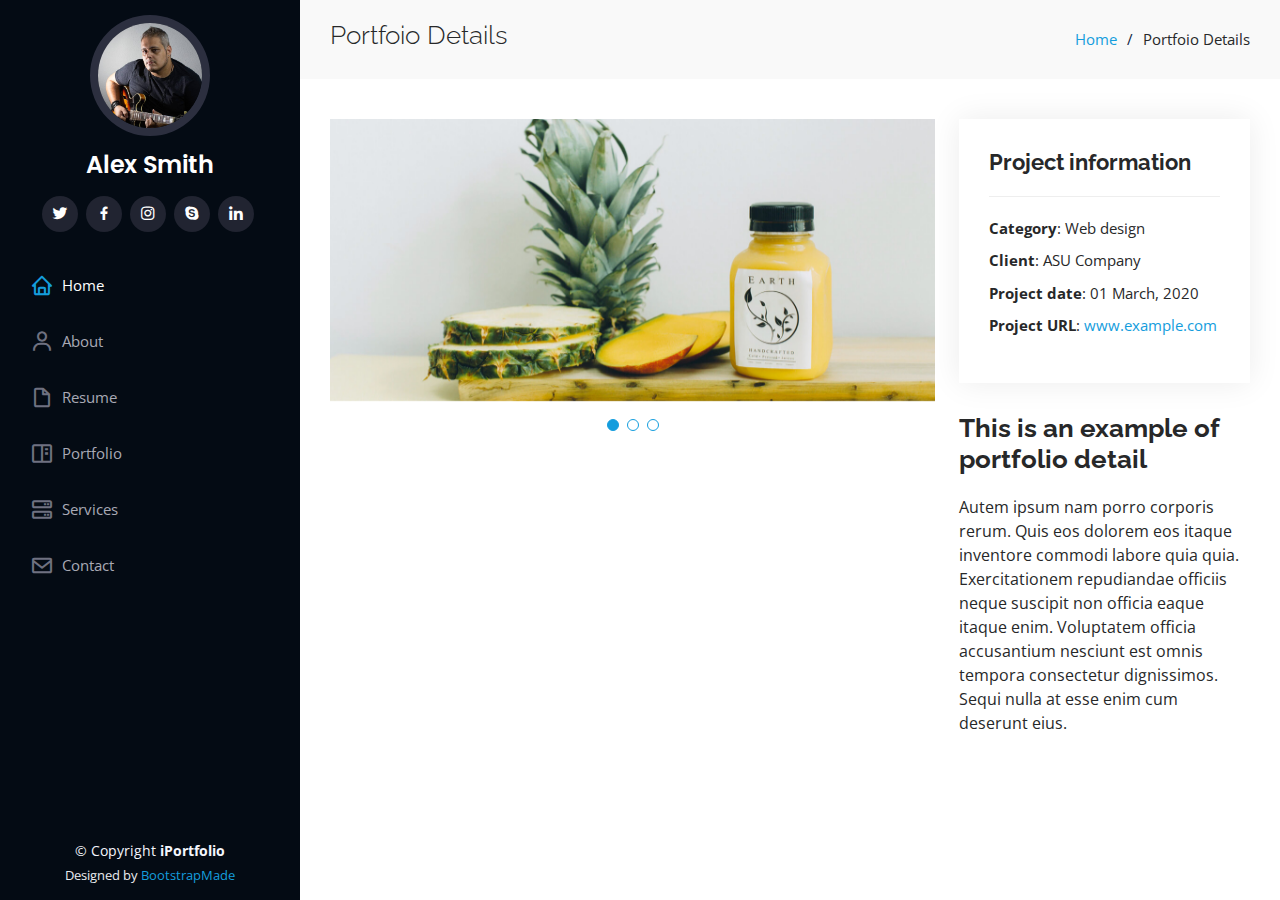
<file: portfolio-details.html>
<!DOCTYPE html>
<html lang="en">

<head>
  <meta charset="utf-8">
  <meta content="width=device-width, initial-scale=1.0" name="viewport">

  <title>Portfolio Details - iPortfolio Bootstrap Template</title>
  <meta content="" name="description">
  <meta content="" name="keywords">

  <!-- Favicons -->
  <link href="assets/img/favicon.png" rel="icon">
  <link href="assets/img/apple-touch-icon.png" rel="apple-touch-icon">

  <!-- Google Fonts -->
  <link href="https://fonts.googleapis.com/css?family=Open+Sans:300,300i,400,400i,600,600i,700,700i|Raleway:300,300i,400,400i,500,500i,600,600i,700,700i|Poppins:300,300i,400,400i,500,500i,600,600i,700,700i" rel="stylesheet">

  <!-- Vendor CSS Files -->
  <link href="assets/vendor/aos/aos.css" rel="stylesheet">
  <link href="assets/vendor/bootstrap/css/bootstrap.min.css" rel="stylesheet">
  <link href="assets/vendor/bootstrap-icons/bootstrap-icons.css" rel="stylesheet">
  <link href="assets/vendor/boxicons/css/boxicons.min.css" rel="stylesheet">
  <link href="assets/vendor/glightbox/css/glightbox.min.css" rel="stylesheet">
  <link href="assets/vendor/swiper/swiper-bundle.min.css" rel="stylesheet">

  <!-- Template Main CSS File -->
  <link href="assets/css/style.css" rel="stylesheet">

  <!-- =======================================================
  * Template Name: iPortfolio
  * Updated: Mar 13 2024 with Bootstrap v5.3.3
  * Template URL: https://bootstrapmade.com/iportfolio-bootstrap-portfolio-websites-template/
  * Author: BootstrapMade.com
  * License: https://bootstrapmade.com/license/
  ======================================================== -->
</head>

<body>

  <!-- ======= Mobile nav toggle button ======= -->
  <i class="bi bi-list mobile-nav-toggle d-xl-none"></i>

  <!-- ======= Header ======= -->
  <header id="header">
    <div class="d-flex flex-column">

      <div class="profile">
        <img src="assets/img/minha-perfil.jpeg" alt="" class="img-fluid rounded-circle">
        <h1 class="text-light"><a href="index.html">Alex Smith</a></h1>
        <div class="social-links mt-3 text-center">
          <a href="#" class="twitter"><i class="bx bxl-twitter"></i></a>
          <a href="#" class="facebook"><i class="bx bxl-facebook"></i></a>
          <a href="#" class="instagram"><i class="bx bxl-instagram"></i></a>
          <a href="#" class="google-plus"><i class="bx bxl-skype"></i></a>
          <a href="#" class="linkedin"><i class="bx bxl-linkedin"></i></a>
        </div>
      </div>

      <nav id="navbar" class="nav-menu navbar">
        <ul>
          <li><a href="#hero" class="nav-link scrollto active"><i class="bx bx-home"></i> <span>Home</span></a></li>
          <li><a href="#about" class="nav-link scrollto"><i class="bx bx-user"></i> <span>About</span></a></li>
          <li><a href="#resume" class="nav-link scrollto"><i class="bx bx-file-blank"></i> <span>Resume</span></a></li>
          <li><a href="#portfolio" class="nav-link scrollto"><i class="bx bx-book-content"></i> <span>Portfolio</span></a></li>
          <li><a href="#services" class="nav-link scrollto"><i class="bx bx-server"></i> <span>Services</span></a></li>
          <li><a href="#contact" class="nav-link scrollto"><i class="bx bx-envelope"></i> <span>Contact</span></a></li>
        </ul>
      </nav><!-- .nav-menu -->
    </div>
  </header><!-- End Header -->

  <main id="main">

    <!-- ======= Breadcrumbs ======= -->
    <section id="breadcrumbs" class="breadcrumbs">
      <div class="container">

        <div class="d-flex justify-content-between align-items-center">
          <h2>Portfoio Details</h2>
          <ol>
            <li><a href="index.html">Home</a></li>
            <li>Portfoio Details</li>
          </ol>
        </div>

      </div>
    </section><!-- End Breadcrumbs -->

    <!-- ======= Portfolio Details Section ======= -->
    <section id="portfolio-details" class="portfolio-details">
      <div class="container">

        <div class="row gy-4">

          <div class="col-lg-8">
            <div class="portfolio-details-slider swiper">
              <div class="swiper-wrapper align-items-center">

                <div class="swiper-slide">
                  <img src="assets/img/portfolio/portfolio-details-1.jpg" alt="">
                </div>

                <div class="swiper-slide">
                  <img src="assets/img/portfolio/portfolio-details-2.jpg" alt="">
                </div>

                <div class="swiper-slide">
                  <img src="assets/img/portfolio/portfolio-details-3.jpg" alt="">
                </div>

              </div>
              <div class="swiper-pagination"></div>
            </div>
          </div>

          <div class="col-lg-4">
            <div class="portfolio-info">
              <h3>Project information</h3>
              <ul>
                <li><strong>Category</strong>: Web design</li>
                <li><strong>Client</strong>: ASU Company</li>
                <li><strong>Project date</strong>: 01 March, 2020</li>
                <li><strong>Project URL</strong>: <a href="#">www.example.com</a></li>
              </ul>
            </div>
            <div class="portfolio-description">
              <h2>This is an example of portfolio detail</h2>
              <p>
                Autem ipsum nam porro corporis rerum. Quis eos dolorem eos itaque inventore commodi labore quia quia. Exercitationem repudiandae officiis neque suscipit non officia eaque itaque enim. Voluptatem officia accusantium nesciunt est omnis tempora consectetur dignissimos. Sequi nulla at esse enim cum deserunt eius.
              </p>
            </div>
          </div>

        </div>

      </div>
    </section><!-- End Portfolio Details Section -->

  </main><!-- End #main -->

  <!-- ======= Footer ======= -->
  <footer id="footer">
    <div class="container">
      <div class="copyright">
        &copy; Copyright <strong><span>iPortfolio</span></strong>
      </div>
      <div class="credits">
        <!-- All the links in the footer should remain intact. -->
        <!-- You can delete the links only if you purchased the pro version. -->
        <!-- Licensing information: https://bootstrapmade.com/license/ -->
        <!-- Purchase the pro version with working PHP/AJAX contact form: https://bootstrapmade.com/iportfolio-bootstrap-portfolio-websites-template/ -->
        Designed by <a href="https://bootstrapmade.com/">BootstrapMade</a>
      </div>
    </div>
  </footer><!-- End  Footer -->

  <a href="#" class="back-to-top d-flex align-items-center justify-content-center"><i class="bi bi-arrow-up-short"></i></a>

  <!-- Vendor JS Files -->
  <script src="assets/vendor/purecounter/purecounter_vanilla.js"></script>
  <script src="assets/vendor/aos/aos.js"></script>
  <script src="assets/vendor/bootstrap/js/bootstrap.bundle.min.js"></script>
  <script src="assets/vendor/glightbox/js/glightbox.min.js"></script>
  <script src="assets/vendor/isotope-layout/isotope.pkgd.min.js"></script>
  <script src="assets/vendor/swiper/swiper-bundle.min.js"></script>
  <script src="assets/vendor/typed.js/typed.umd.js"></script>
  <script src="assets/vendor/waypoints/noframework.waypoints.js"></script>
  <script src="assets/vendor/php-email-form/validate.js"></script>

  <!-- Template Main JS File -->
  <script src="assets/js/main.js"></script>

</body>

</html>
</file>
<file: assets/css/style.css>
/**
* Template Name: iPortfolio
* Updated: Mar 13 2024 with Bootstrap v5.3.3
* Template URL: https://bootstrapmade.com/iportfolio-bootstrap-portfolio-websites-template/
* Author: BootstrapMade.com
* License: https://bootstrapmade.com/license/
*/

/*--------------------------------------------------------------
# General
--------------------------------------------------------------*/
body {
  font-family: "Open Sans", sans-serif;
  color: #272829;
}

a {
  color: #149ddd;
  text-decoration: none;
}

a:hover {
  color: #37b3ed;
  text-decoration: none;
}

h1,
h2,
h3,
h4,
h5,
h6 {
  font-family: "Raleway", sans-serif;
}

/*--------------------------------------------------------------
# Back to top button
--------------------------------------------------------------*/
.back-to-top {
  position: fixed;
  visibility: hidden;
  opacity: 0;
  right: 15px;
  bottom: 15px;
  z-index: 996;
  background: #149ddd;
  width: 40px;
  height: 40px;
  border-radius: 50px;
  transition: all 0.4s;
}

.back-to-top i {
  font-size: 28px;
  color: #fff;
  line-height: 0;
}

.back-to-top:hover {
  background: #2eafec;
  color: #fff;
}

.back-to-top.active {
  visibility: visible;
  opacity: 1;
}

/*--------------------------------------------------------------
# Header
--------------------------------------------------------------*/
#header {
  position: fixed;
  top: 0;
  left: 0;
  bottom: 0;
  width: 300px;
  transition: all ease-in-out 0.5s;
  z-index: 9997;
  transition: all 0.5s;
  padding: 0 15px;
  background: #040b14;
  overflow-y: auto;
}

#header .profile img {
  margin: 15px auto;
  display: block;
  width: 120px;
  border: 8px solid #2c2f3f;
}

#header .profile h1 {
  font-size: 24px;
  margin: 0;
  padding: 0;
  font-weight: 600;
  -moz-text-align-last: center;
  text-align-last: center;
  font-family: "Poppins", sans-serif;
}

#header .profile h1 a,
#header .profile h1 a:hover {
  color: #fff;
  text-decoration: none;
}

#header .profile .social-links a {
  font-size: 18px;
  display: inline-block;
  background: #212431;
  color: #fff;
  line-height: 1;
  padding: 8px 0;
  margin-right: 4px;
  border-radius: 50%;
  text-align: center;
  width: 36px;
  height: 36px;
  transition: 0.3s;
}

#header .profile .social-links a:hover {
  background: #149ddd;
  color: #fff;
  text-decoration: none;
}

#main {
  margin-left: 300px;
}

.container,
.container-fluid {
  padding-left: 30px;
  padding-right: 30px;
}

@media (max-width: 1199px) {
  #header {
    left: -300px;
  }

  #main {
    margin-left: 0;
  }

  .container,
  .container-fluid {
    padding-left: 12px;
    padding-right: 12px;
  }
}

/*--------------------------------------------------------------
# Navigation Menu
--------------------------------------------------------------*/
/* Desktop Navigation */
.nav-menu {
  padding: 30px 0 0 0;
}

.nav-menu * {
  margin: 0;
  padding: 0;
  list-style: none;
}

.nav-menu>ul>li {
  position: relative;
  white-space: nowrap;
}

.nav-menu a,
.nav-menu a:focus {
  display: flex;
  align-items: center;
  color: #a8a9b4;
  padding: 12px 15px;
  margin-bottom: 8px;
  transition: 0.3s;
  font-size: 15px;
}

.nav-menu a i,
.nav-menu a:focus i {
  font-size: 24px;
  padding-right: 8px;
  color: #6f7180;
}

.nav-menu a:hover,
.nav-menu .active,
.nav-menu .active:focus,
.nav-menu li:hover>a {
  text-decoration: none;
  color: #fff;
}

.nav-menu a:hover i,
.nav-menu .active i,
.nav-menu .active:focus i,
.nav-menu li:hover>a i {
  color: #149ddd;
}

/* Mobile Navigation */
.mobile-nav-toggle {
  position: fixed;
  right: 15px;
  top: 15px;
  z-index: 9998;
  border: 0;
  font-size: 24px;
  transition: all 0.4s;
  outline: none !important;
  background-color: #149ddd;
  color: #fff;
  width: 40px;
  height: 40px;
  display: inline-flex;
  align-items: center;
  justify-content: center;
  line-height: 0;
  border-radius: 50px;
  cursor: pointer;
}

.mobile-nav-active {
  overflow: hidden;
}

.mobile-nav-active #header {
  left: 0;
}

/*--------------------------------------------------------------
# Hero Section
--------------------------------------------------------------*/
#hero {
  width: 100%;
  height: 100vh;
  background: url("../img/fundo-site.jpeg") top center;
  background-size: cover;
}

#hero:before {
  content: "";
  background: rgba(5, 13, 24, 0.3);
  position: absolute;
  bottom: 0;
  top: 0;
  left: 0;
  right: 0;
  z-index: 1;
}

#hero .hero-container {
  position: relative;
  z-index: 2;
  min-width: 300px;
}

#hero h1 {
  margin: 0 0 10px 0;
  font-size: 64px;
  font-weight: 700;
  line-height: 56px;
  color: #fff;
}

#hero p {
  color: #fff;
  margin-bottom: 50px;
  font-size: 26px;
  font-family: "Poppins", sans-serif;
}

#hero p span {
  color: #fff;
  padding-bottom: 4px;
  letter-spacing: 2px;
  border-bottom: 3px solid #149ddd;
}

@media (min-width: 1024px) {
  #hero {
    background-attachment: fixed;
  }
}

@media (max-width: 768px) {
  #hero h1 {
    font-size: 28px;
    line-height: 36px;
  }

  #hero h2 {
    font-size: 18px;
    line-height: 24px;
    margin-bottom: 30px;
  }
}

/*--------------------------------------------------------------
# Sections General
--------------------------------------------------------------*/
section {
  padding: 60px 0;
  overflow: hidden;
}

.section-bg {
  background: #f5f8fd;
}

.section-title {
  padding-bottom: 30px;
}

.section-title h2 {
  font-size: 32px;
  font-weight: bold;
  margin-bottom: 20px;
  padding-bottom: 20px;
  position: relative;
  color: #173b6c;
}

.section-title h2::after {
  content: "";
  position: absolute;
  display: block;
  width: 50px;
  height: 3px;
  background: #149ddd;
  bottom: 0;
  left: 0;
}

.section-title p {
  margin-bottom: 0;
}

/*--------------------------------------------------------------
# About
--------------------------------------------------------------*/
.about .content h3 {
  font-weight: 700;
  font-size: 26px;
  color: #173b6c;
}

.about .content ul {
  list-style: none;
  padding: 0;
}

.about .content ul li {
  margin-bottom: 20px;
  display: flex;
  align-items: center;
}

.about .content ul strong {
  margin-right: 10px;
}

.about .content ul i {
  font-size: 16px;
  margin-right: 5px;
  color: #149ddd;
  line-height: 0;
}

.about .content p:last-child {
  margin-bottom: 0;
}

/*--------------------------------------------------------------
# Facts
--------------------------------------------------------------*/
.facts {
  padding-bottom: 30px;
}

.facts .count-box {
  padding: 30px;
  width: 100%;
}

.facts .count-box i {
  display: block;
  font-size: 44px;
  color: #149ddd;
  float: left;
  line-height: 0;
}

.facts .count-box span {
  font-size: 48px;
  line-height: 40px;
  display: block;
  font-weight: 700;
  color: #050d18;
  margin-left: 60px;
}

.facts .count-box p {
  padding: 15px 0 0 0;
  margin: 0 0 0 60px;
  font-family: "Raleway", sans-serif;
  font-size: 14px;
  color: #122f57;
}

.facts .count-box a {
  font-weight: 600;
  display: block;
  margin-top: 20px;
  color: #122f57;
  font-size: 15px;
  font-family: "Poppins", sans-serif;
  transition: ease-in-out 0.3s;
}

.facts .count-box a:hover {
  color: #1f5297;
}

/*--------------------------------------------------------------
# Akills
--------------------------------------------------------------*/
.skills .progress {
  height: 60px;
  display: block;
  background: none;
  border-radius: 0;
}

.skills .progress .skill {
  padding: 0;
  margin: 0 0 6px 0;
  text-transform: uppercase;
  display: block;
  font-weight: 600;
  font-family: "Poppins", sans-serif;
  color: #050d18;
}

.skills .progress .skill .val {
  float: right;
  font-style: normal;
}

.skills .progress-bar-wrap {
  background: #dce8f8;
  height: 10px;
}

.skills .progress-bar {
  width: 1px;
  height: 10px;
  transition: 0.9s;
  background-color: #149ddd;
}

/*--------------------------------------------------------------
# Resume
--------------------------------------------------------------*/
.resume .resume-title {
  font-size: 26px;
  font-weight: 700;
  margin-top: 20px;
  margin-bottom: 20px;
  color: #050d18;
}

.resume .resume-item {
  padding: 0 0 20px 20px;
  margin-top: -2px;
  border-left: 2px solid #1f5297;
  position: relative;
}

.resume .resume-item h4 {
  line-height: 18px;
  font-size: 18px;
  font-weight: 600;
  text-transform: uppercase;
  font-family: "Poppins", sans-serif;
  color: #050d18;
  margin-bottom: 10px;
}

.resume .resume-item h5 {
  font-size: 16px;
  background: #e4edf9;
  padding: 5px 15px;
  display: inline-block;
  font-weight: 600;
  margin-bottom: 10px;
}

.resume .resume-item ul {
  padding-left: 20px;
}

.resume .resume-item ul li {
  padding-bottom: 10px;
}

.resume .resume-item:last-child {
  padding-bottom: 0;
}

.resume .resume-item::before {
  content: "";
  position: absolute;
  width: 16px;
  height: 16px;
  border-radius: 50px;
  left: -9px;
  top: 0;
  background: #fff;
  border: 2px solid #1f5297;
}

/*--------------------------------------------------------------
# Portfolio
--------------------------------------------------------------*/
.portfolio .portfolio-item {
  margin-bottom: 30px;
}

.portfolio #portfolio-flters {
  padding: 0;
  margin: 0 auto 35px auto;
  list-style: none;
  text-align: center;
  background: #fff;
  border-radius: 50px;
  padding: 2px 15px;
}

.portfolio #portfolio-flters li {
  cursor: pointer;
  display: inline-block;
  padding: 10px 15px 8px 15px;
  font-size: 14px;
  font-weight: 600;
  line-height: 1;
  text-transform: uppercase;
  color: #272829;
  margin-bottom: 5px;
  transition: all 0.3s ease-in-out;
}

.portfolio #portfolio-flters li:hover,
.portfolio #portfolio-flters li.filter-active {
  color: #149ddd;
}

.portfolio #portfolio-flters li:last-child {
  margin-right: 0;
}

.portfolio .portfolio-wrap {
  transition: 0.3s;
  position: relative;
  overflow: hidden;
  z-index: 1;
}

.portfolio .portfolio-wrap::before {
  content: "";
  background: rgba(255, 255, 255, 0.5);
  position: absolute;
  left: 0;
  right: 0;
  top: 0;
  bottom: 0;
  transition: all ease-in-out 0.3s;
  z-index: 2;
  opacity: 0;
}

.portfolio .portfolio-wrap .portfolio-links {
  opacity: 1;
  left: 0;
  right: 0;
  bottom: -60px;
  z-index: 3;
  position: absolute;
  transition: all ease-in-out 0.3s;
  display: flex;
  justify-content: center;
}

.portfolio .portfolio-wrap .portfolio-links a {
  color: #fff;
  font-size: 28px;
  text-align: center;
  background: rgba(20, 157, 221, 0.75);
  transition: 0.3s;
  width: 50%;
}

.portfolio .portfolio-wrap .portfolio-links a:hover {
  background: rgba(20, 157, 221, 0.95);
}

.portfolio .portfolio-wrap .portfolio-links a+a {
  border-left: 1px solid #37b3ed;
}

.portfolio .portfolio-wrap:hover::before {
  top: 0;
  left: 0;
  right: 0;
  bottom: 0;
  opacity: 1;
}

.portfolio .portfolio-wrap:hover .portfolio-links {
  opacity: 1;
  bottom: 0;
}

/*--------------------------------------------------------------
# Portfolio Details
--------------------------------------------------------------*/
.portfolio-details {
  padding-top: 40px;
}

.portfolio-details .portfolio-details-slider img {
  width: 100%;
}

.portfolio-details .portfolio-details-slider .swiper-pagination {
  margin-top: 20px;
  position: relative;
}

.portfolio-details .portfolio-details-slider .swiper-pagination .swiper-pagination-bullet {
  width: 12px;
  height: 12px;
  background-color: #fff;
  opacity: 1;
  border: 1px solid #149ddd;
}

.portfolio-details .portfolio-details-slider .swiper-pagination .swiper-pagination-bullet-active {
  background-color: #149ddd;
}

.portfolio-details .portfolio-info {
  padding: 30px;
  box-shadow: 0px 0 30px rgba(5, 13, 24, 0.08);
}

.portfolio-details .portfolio-info h3 {
  font-size: 22px;
  font-weight: 700;
  margin-bottom: 20px;
  padding-bottom: 20px;
  border-bottom: 1px solid #eee;
}

.portfolio-details .portfolio-info ul {
  list-style: none;
  padding: 0;
  font-size: 15px;
}

.portfolio-details .portfolio-info ul li+li {
  margin-top: 10px;
}

.portfolio-details .portfolio-description {
  padding-top: 30px;
}

.portfolio-details .portfolio-description h2 {
  font-size: 26px;
  font-weight: 700;
  margin-bottom: 20px;
}

.portfolio-details .portfolio-description p {
  padding: 0;
}

/*--------------------------------------------------------------
# Services
--------------------------------------------------------------*/
.services .icon-box {
  margin-bottom: 20px;
}

.services .icon {
  float: left;
  display: flex;
  align-items: center;
  justify-content: center;
  width: 54px;
  height: 54px;
  background: #149ddd;
  border-radius: 50%;
  transition: 0.5s;
  border: 1px solid #149ddd;
}

.services .icon i {
  color: #fff;
  font-size: 24px;
  line-height: 0;
}

.services .icon-box:hover .icon {
  background: #fff;
}

.services .icon-box:hover .icon i {
  color: #149ddd;
}

.services .title {
  margin-left: 80px;
  font-weight: 700;
  margin-bottom: 15px;
  font-size: 18px;
}

.services .title a {
  color: #343a40;
}

.services .title a:hover {
  color: #149ddd;
}

.services .description {
  margin-left: 80px;
  line-height: 24px;
  font-size: 14px;
}

/*--------------------------------------------------------------
# Testimonials
--------------------------------------------------------------*/
.testimonials .testimonials-carousel,
.testimonials .testimonials-slider {
  overflow: hidden;
}

.testimonials .testimonial-item {
  box-sizing: content-box;
  text-align: center;
  min-height: 320px;
}

.testimonials .testimonial-item .testimonial-img {
  width: 90px;
  border-radius: 50%;
  margin: 0 auto;
}

.testimonials .testimonial-item h3 {
  font-size: 18px;
  font-weight: bold;
  margin: 10px 0 5px 0;
  color: #111;
}

.testimonials .testimonial-item h4 {
  font-size: 14px;
  color: #999;
  margin: 0;
}

.testimonials .testimonial-item .quote-icon-left,
.testimonials .testimonial-item .quote-icon-right {
  color: #c3e8fa;
  font-size: 26px;
}

.testimonials .testimonial-item .quote-icon-left {
  display: inline-block;
  left: -5px;
  position: relative;
}

.testimonials .testimonial-item .quote-icon-right {
  display: inline-block;
  right: -5px;
  position: relative;
  top: 10px;
}

.testimonials .testimonial-item p {
  font-style: italic;
  margin: 0 15px 15px 15px;
  padding: 20px;
  background: #fff;
  position: relative;
  margin-bottom: 35px;
  border-radius: 6px;
  box-shadow: 0px 2px 15px rgba(0, 0, 0, 0.1);
}

.testimonials .testimonial-item p::after {
  content: "";
  width: 0;
  height: 0;
  border-top: 20px solid #fff;
  border-right: 20px solid transparent;
  border-left: 20px solid transparent;
  position: absolute;
  bottom: -20px;
  left: calc(50% - 20px);
}

.testimonials .swiper-pagination {
  margin-top: 20px;
  position: relative;
}

.testimonials .swiper-pagination .swiper-pagination-bullet {
  width: 12px;
  height: 12px;
  background-color: #fff;
  opacity: 1;
  border: 1px solid #149ddd;
}

.testimonials .swiper-pagination .swiper-pagination-bullet-active {
  background-color: #149ddd;
}

/*--------------------------------------------------------------
# Contact
--------------------------------------------------------------*/
.contact {
  padding-bottom: 130px;
}

.contact .info {
  padding: 30px;
  background: #fff;
  width: 100%;
  box-shadow: 0 0 24px 0 rgba(0, 0, 0, 0.12);
}

.contact .info i {
  font-size: 20px;
  color: #149ddd;
  float: left;
  width: 44px;
  height: 44px;
  background: #dff3fc;
  display: flex;
  justify-content: center;
  align-items: center;
  border-radius: 50px;
  transition: all 0.3s ease-in-out;
}

.contact .info h4 {
  padding: 0 0 0 60px;
  font-size: 22px;
  font-weight: 600;
  margin-bottom: 5px;
  color: #050d18;
}

.contact .info p {
  padding: 0 0 10px 60px;
  margin-bottom: 20px;
  font-size: 14px;
  color: #173b6c;
}

.contact .info .email p {
  padding-top: 5px;
}

.contact .info .social-links {
  padding-left: 60px;
}

.contact .info .social-links a {
  font-size: 18px;
  display: inline-block;
  background: #333;
  color: #fff;
  line-height: 1;
  padding: 8px 0;
  border-radius: 50%;
  text-align: center;
  width: 36px;
  height: 36px;
  transition: 0.3s;
  margin-right: 10px;
}

.contact .info .social-links a:hover {
  background: #149ddd;
  color: #fff;
}

.contact .info .email:hover i,
.contact .info .address:hover i,
.contact .info .phone:hover i {
  background: #149ddd;
  color: #fff;
}

.contact .php-email-form {
  width: 100%;
  padding: 30px;
  background: #fff;
  box-shadow: 0 0 24px 0 rgba(0, 0, 0, 0.12);
}

.contact .php-email-form .form-group {
  padding-bottom: 8px;
}

.contact .php-email-form .validate {
  display: none;
  color: red;
  margin: 0 0 15px 0;
  font-weight: 400;
  font-size: 13px;
}

.contact .php-email-form .error-message {
  display: none;
  color: #fff;
  background: #ed3c0d;
  text-align: left;
  padding: 15px;
  font-weight: 600;
}

.contact .php-email-form .error-message br+br {
  margin-top: 25px;
}

.contact .php-email-form .sent-message {
  display: none;
  color: #fff;
  background: #18d26e;
  text-align: center;
  padding: 15px;
  font-weight: 600;
}

.contact .php-email-form .loading {
  display: none;
  background: #fff;
  text-align: center;
  padding: 15px;
}

.contact .php-email-form .loading:before {
  content: "";
  display: inline-block;
  border-radius: 50%;
  width: 24px;
  height: 24px;
  margin: 0 10px -6px 0;
  border: 3px solid #18d26e;
  border-top-color: #eee;
  animation: animate-loading 1s linear infinite;
}

.contact .php-email-form .form-group {
  margin-bottom: 15px;
}

.contact .php-email-form label {
  padding-bottom: 8px;
}

.contact .php-email-form input,
.contact .php-email-form textarea {
  border-radius: 0;
  box-shadow: none;
  font-size: 14px;
}

.contact .php-email-form input {
  height: 44px;
}

.contact .php-email-form textarea {
  padding: 10px 15px;
}

.contact .php-email-form button[type=submit] {
  background: #149ddd;
  border: 0;
  padding: 10px 24px;
  color: #fff;
  transition: 0.4s;
  border-radius: 4px;
}

.contact .php-email-form button[type=submit]:hover {
  background: #37b3ed;
}

@keyframes animate-loading {
  0% {
    transform: rotate(0deg);
  }

  100% {
    transform: rotate(360deg);
  }
}

/*--------------------------------------------------------------
# Breadcrumbs
--------------------------------------------------------------*/
.breadcrumbs {
  padding: 20px 0;
  background: #f9f9f9;
}

.breadcrumbs h2 {
  font-size: 26px;
  font-weight: 300;
}

.breadcrumbs ol {
  display: flex;
  flex-wrap: wrap;
  list-style: none;
  padding: 0;
  margin: 0;
  font-size: 15px;
}

.breadcrumbs ol li+li {
  padding-left: 10px;
}

.breadcrumbs ol li+li::before {
  display: inline-block;
  padding-right: 10px;
  color: #0e2442;
  content: "/";
}

@media (max-width: 768px) {
  .breadcrumbs .d-flex {
    display: block !important;
  }

  .breadcrumbs ol {
    display: block;
  }

  .breadcrumbs ol li {
    display: inline-block;
  }
}

/*--------------------------------------------------------------
# Footer
--------------------------------------------------------------*/
#footer {
  padding: 15px;
  color: #f4f6fd;
  font-size: 14px;
  position: fixed;
  left: 0;
  bottom: 0;
  width: 300px;
  z-index: 9999;
  background: #040b14;
}

#footer .copyright {
  text-align: center;
}

#footer .credits {
  padding-top: 5px;
  text-align: center;
  font-size: 13px;
  color: #eaebf0;
}

@media (max-width: 1199px) {
  #footer {
    position: static;
    width: auto;
    padding-right: 20px 15px;
  }
}
</file>
